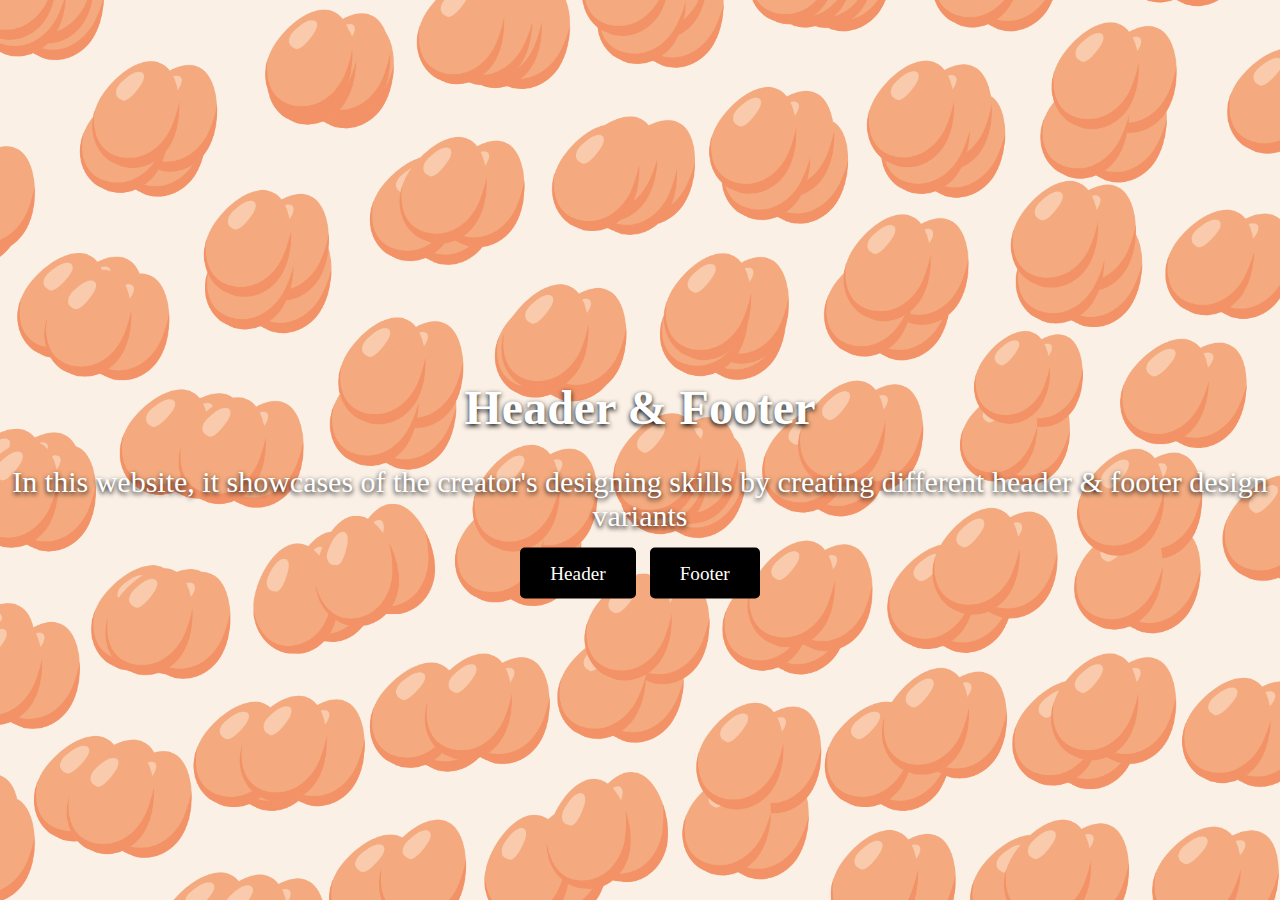
<file: index.html>
<!DOCTYPE html>
<html lang="en">
<head>
    <meta charset="UTF-8">
    <meta name="viewport" content="width=device-width, initial-scale=1.0">
    <title>Header & Footer</title>
    <link rel="stylesheet" href="./assets/css/style.css">
</head>
<body>
    <div class="wallpaper">
        <div class="content">
            <h1>Header & Footer</h1>
            <p>In this website, it showcases of the creator's designing skills by creating different header & footer design variants</p>
            <a href="./pages/header-gallery/index.html">Header</a>
            <a href="./pages/footer-gallery/index.html">Footer</a>
        </div>
    </div>
</body>
</html>
</file>
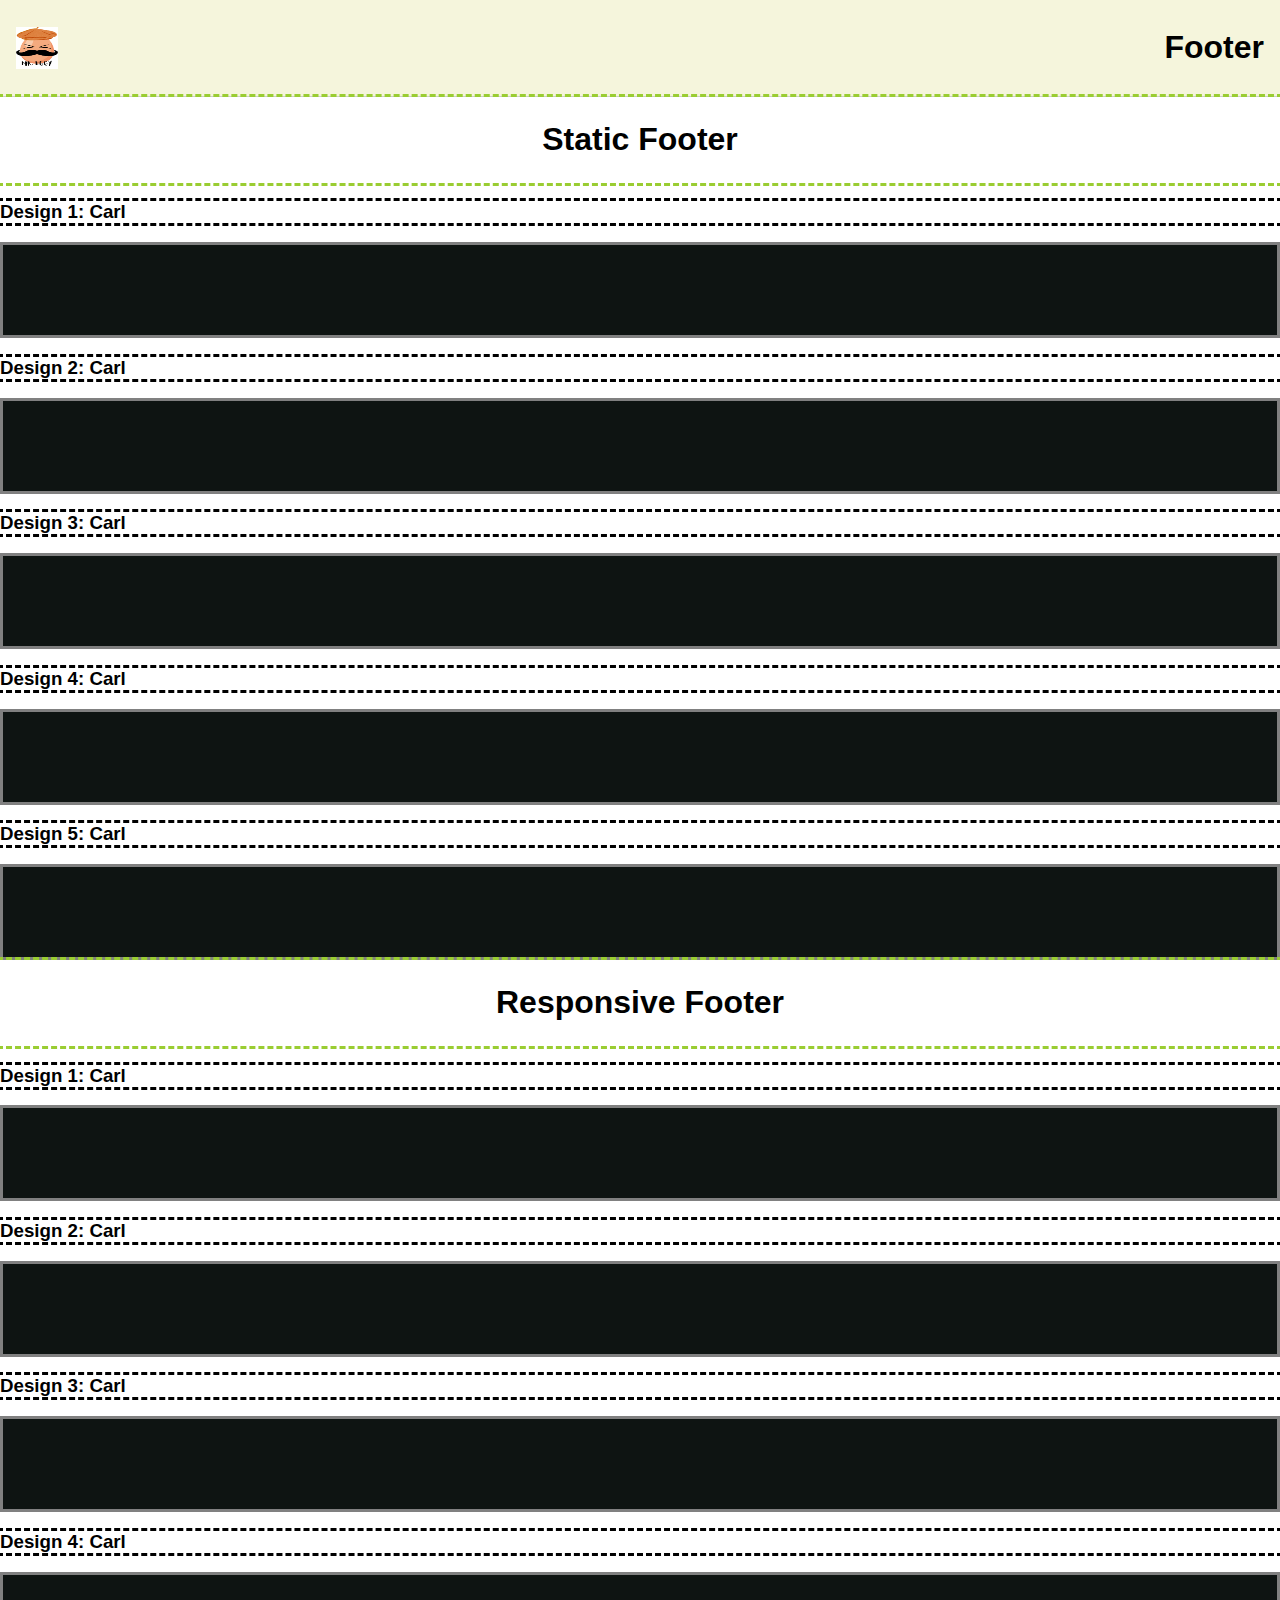
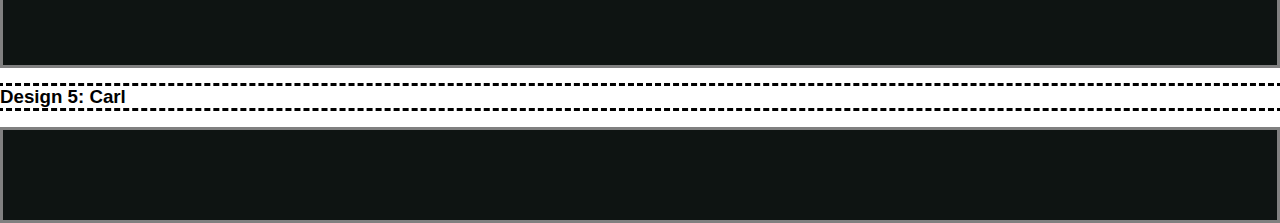
<file: pages/footer-gallery/index.html>
<!DOCTYPE html>
<html lang="en">
  <head>
    <meta charset="UTF-8" />
    <meta name="viewport" content="width=device-width, initial-scale=1.0" />
    <link rel="stylesheet" href="../footer-gallery/assets/css/style.css"/>
    <title>Footer</title>
  </head>
  <body>
    <header class="site-header">
       <div class = "site-identity">
          <a href="../../index.html"><img src="../footer-gallery/assets/img/MR EGGY.png" alt=""></a>
       </div>
       <h1>Footer</h1>
    </header>
    <section>
        <div class="footertitle">
          <h1>Static Footer</h1>
        </div>
        <div class="title">
          <h3>Design 1: Carl</h3>
        </div>
          <div class="container">

          </div>
        
        <div class="title">
          <h3>Design 2: Carl</h3>
        </div>
        <div class="container">

        </div>
        <div class="title">
          <h3>Design 3: Carl</h3>
        </div>
        <div class="container">

        </div>
        <div class="title">
          <h3>Design 4: Carl</h3>
        </div>
        <div class="container">

        </div>
        <div class="title">
          <h3>Design 5: Carl</h3>
        </div>
        <div class="container">

        </div>

        <!--have a gap here to divide the static and responsive design-->
        
        <div class="footertitle">
          <h1>Responsive Footer</h1>
        </div>
        <div class="title">
          <h3>Design 1: Carl</h3>
        </div>
          <div class="container">

          </div>
        
        <div class="title">
          <h3>Design 2: Carl</h3>
        </div>
        <div class="container">

        </div>
        <div class="title">
          <h3>Design 3: Carl</h3>
        </div>
        <div class="container">

        </div>
        <div class="title">
          <h3>Design 4: Carl</h3>
        </div>
        <div class="container">

        </div>
        <div class="title">
          <h3>Design 5: Carl</h3>
        </div>
        <div class="container">
          
        </div>
    </section>
</body>
</html>
</file>
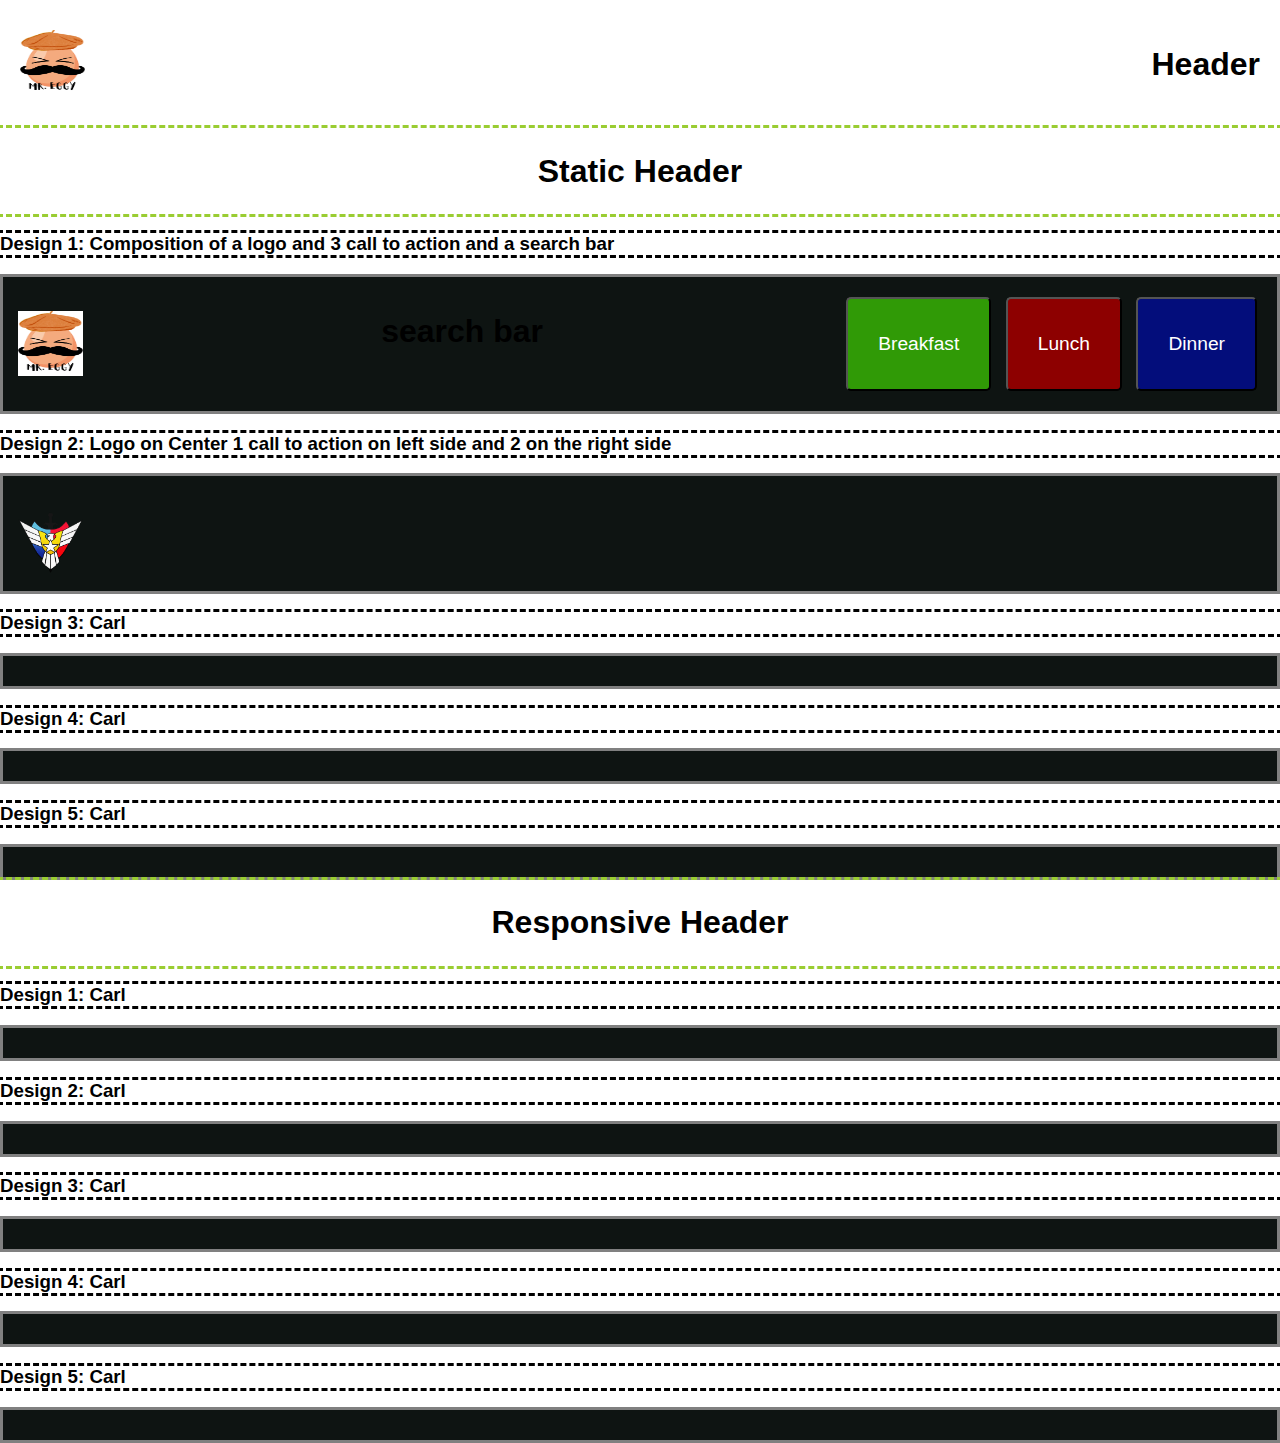
<file: pages/header-gallery/index.html>
<!DOCTYPE html>
<html lang="en">
  <head>
    <meta charset="UTF-8" />
    <meta name="viewport" content="width=device-width, initial-scale=1.0" />
    <link rel="stylesheet" href="../header-gallery/assets/css/style.css" />
    <title>Header Gallery</title>
  </head>
  <body>
      <header class="site-header">
         <div class = "site-logo">
            <a href="../../index.html"><img src="../header-gallery/assets/img/MR EGGY.png" alt=""></a>
         </div>
         <h1>Header</h1>
      </header>
      <!--end of header-->

      <!--start of Section-->
      <section>
          <div class="headertitle">
            <h1>Static Header</h1>
          </div>
          <div class="title">
            <h3>Design 1: Composition of a logo and 3 call to action and a search bar</h3>
          </div>
            <div class="container">
              <div class="container-logo">
                  <img src="../../pages/header-gallery/assets/img/MR EGGY.png" alt="logo-left">
              </div>
             <!--create container value "search-bar"center it and put search bar--> <h1>search bar</h1>
              <div class="container-nav">
                <button class="breakfast">
                  <p>Breakfast</p>
                </button>
                <button class="lunch">
                  <p>Lunch</p>
                </button>
                <button class="dinner">
                  <p>Dinner</p>
                </button>
              </div>
            </div>
          <div class="title">
            <h3>Design 2: Logo on Center 1 call to action on left side and 2 on the right side</h3>
          </div>
          <div class="design1-container">
            <div class="container-logo">
              <img src="/pages/header-gallery/assets/css/img/generals_Logo.png" alt="logo-left">
          </div>
          </div>
          <div class="title">
            <h3>Design 3: Carl</h3>
          </div>
          <div class="container">

          </div>
          <div class="title">
            <h3>Design 4: Carl</h3>
          </div>
          <div class="container">

          </div>
          <div class="title">
            <h3>Design 5: Carl</h3>
          </div>
          <div class="container">

          </div>
          <!--End of Static-->

          <!--Start of Responsive-->
          <div class="headertitle">
            <h1>Responsive Header</h1>
          </div>
          <div class="title">
            <h3>Design 1: Carl</h3>
          </div>
            <div class="container">

            </div>
          <div class="title">
            <h3>Design 2: Carl</h3>
          </div>
          <div class="container">

          </div>
          <div class="title">
            <h3>Design 3: Carl</h3>
          </div>
          <div class="container">

          </div>
          <div class="title">
            <h3>Design 4: Carl</h3>
          </div>
          <div class="container">

          </div>
          <div class="title">
            <h3>Design 5: Carl</h3>
          </div>
          <div class="container">
            
          </div>
      </section>
  </body>
</html>
</file>
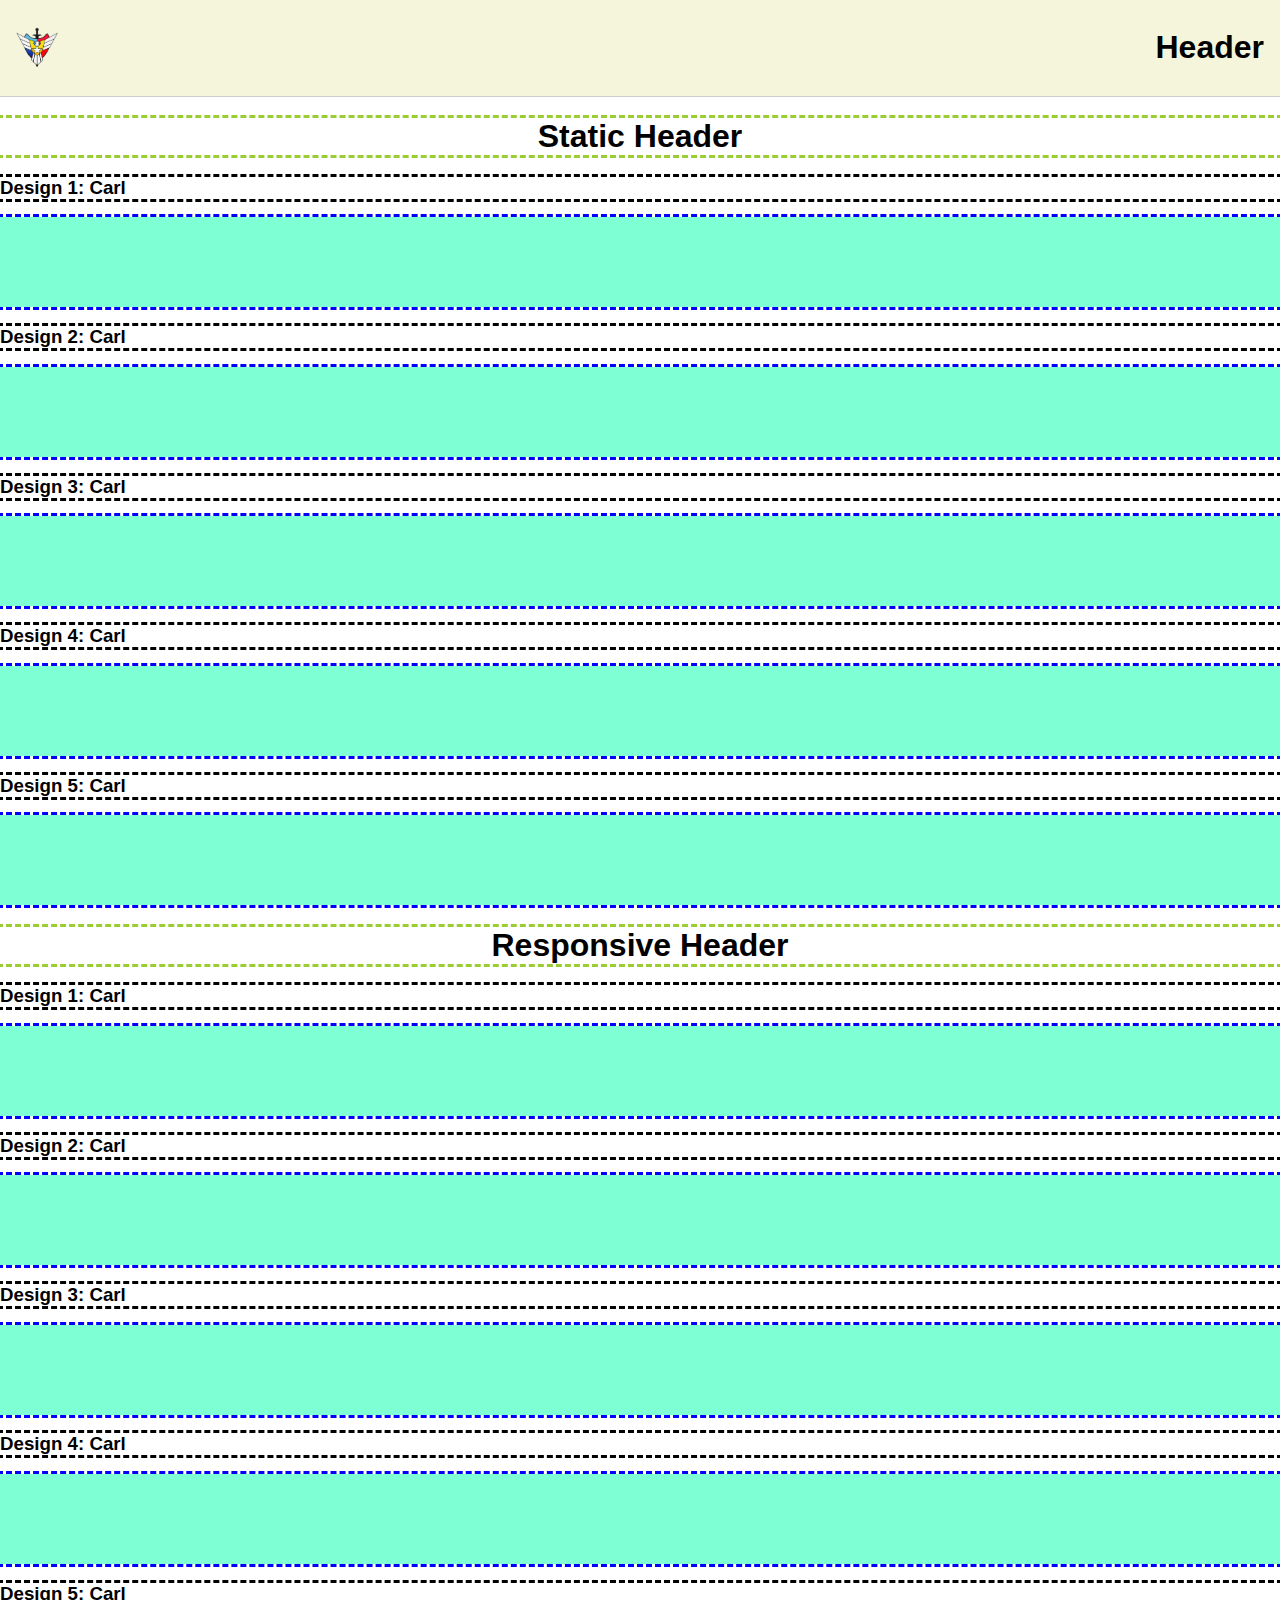
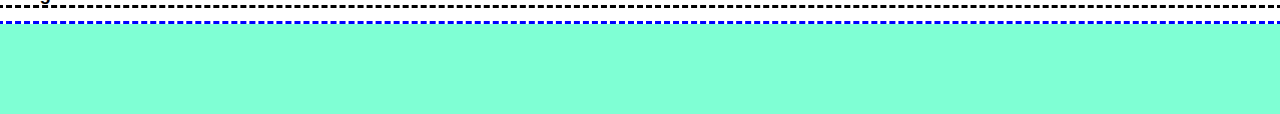
<file: pages/page1/index.html>
<!DOCTYPE html>
<html lang="en">
  <head>
    <meta charset="UTF-8" />
    <meta name="viewport" content="width=device-width, initial-scale=1.0" />
    <link rel="stylesheet" href="/pages/page1/assets/css/style.css" />
    <title>Header and Footer</title>
  </head>
  <body>
      <header class="site-Header">
         <div class = "site-Identity">
            <a href="/index.html"><img src="/assets/img/generals_Logo.png" alt=""></a>
         </div>
         <h1>Header</h1>
      </header>
      
      <section>
          <div class="headerTitle">
            <h1>Static Header</h1>
          </div>
          <div class="title">
            <h3>Design 1: Carl</h3>
          </div>
            <div class="container">

            </div>
          <div class="title">
            <h3>Design 2: Carl</h3>
          </div>
          <div class="container">

          </div>
          <div class="title">
            <h3>Design 3: Carl</h3>
          </div>
          <div class="container">

          </div>
          <div class="title">
            <h3>Design 4: Carl</h3>
          </div>
          <div class="container">

          </div>
          <div class="title">
            <h3>Design 5: Carl</h3>
          </div>
          <div class="container">

          </div>

          <!--have a gap here to divide the static and responsive design-->
          
          <div class="headerTitle">
            <h1>Responsive Header</h1>
          </div>
          <div class="title">
            <h3>Design 1: Carl</h3>
          </div>
            <div class="container">

            </div>
          <div class="title">
            <h3>Design 2: Carl</h3>
          </div>
          <div class="container">

          </div>
          <div class="title">
            <h3>Design 3: Carl</h3>
          </div>
          <div class="container">

          </div>
          <div class="title">
            <h3>Design 4: Carl</h3>
          </div>
          <div class="container">

          </div>
          <div class="title">
            <h3>Design 5: Carl</h3>
          </div>
          <div class="container">
            
          </div>
      </section>
  </body>
</html>
</file>
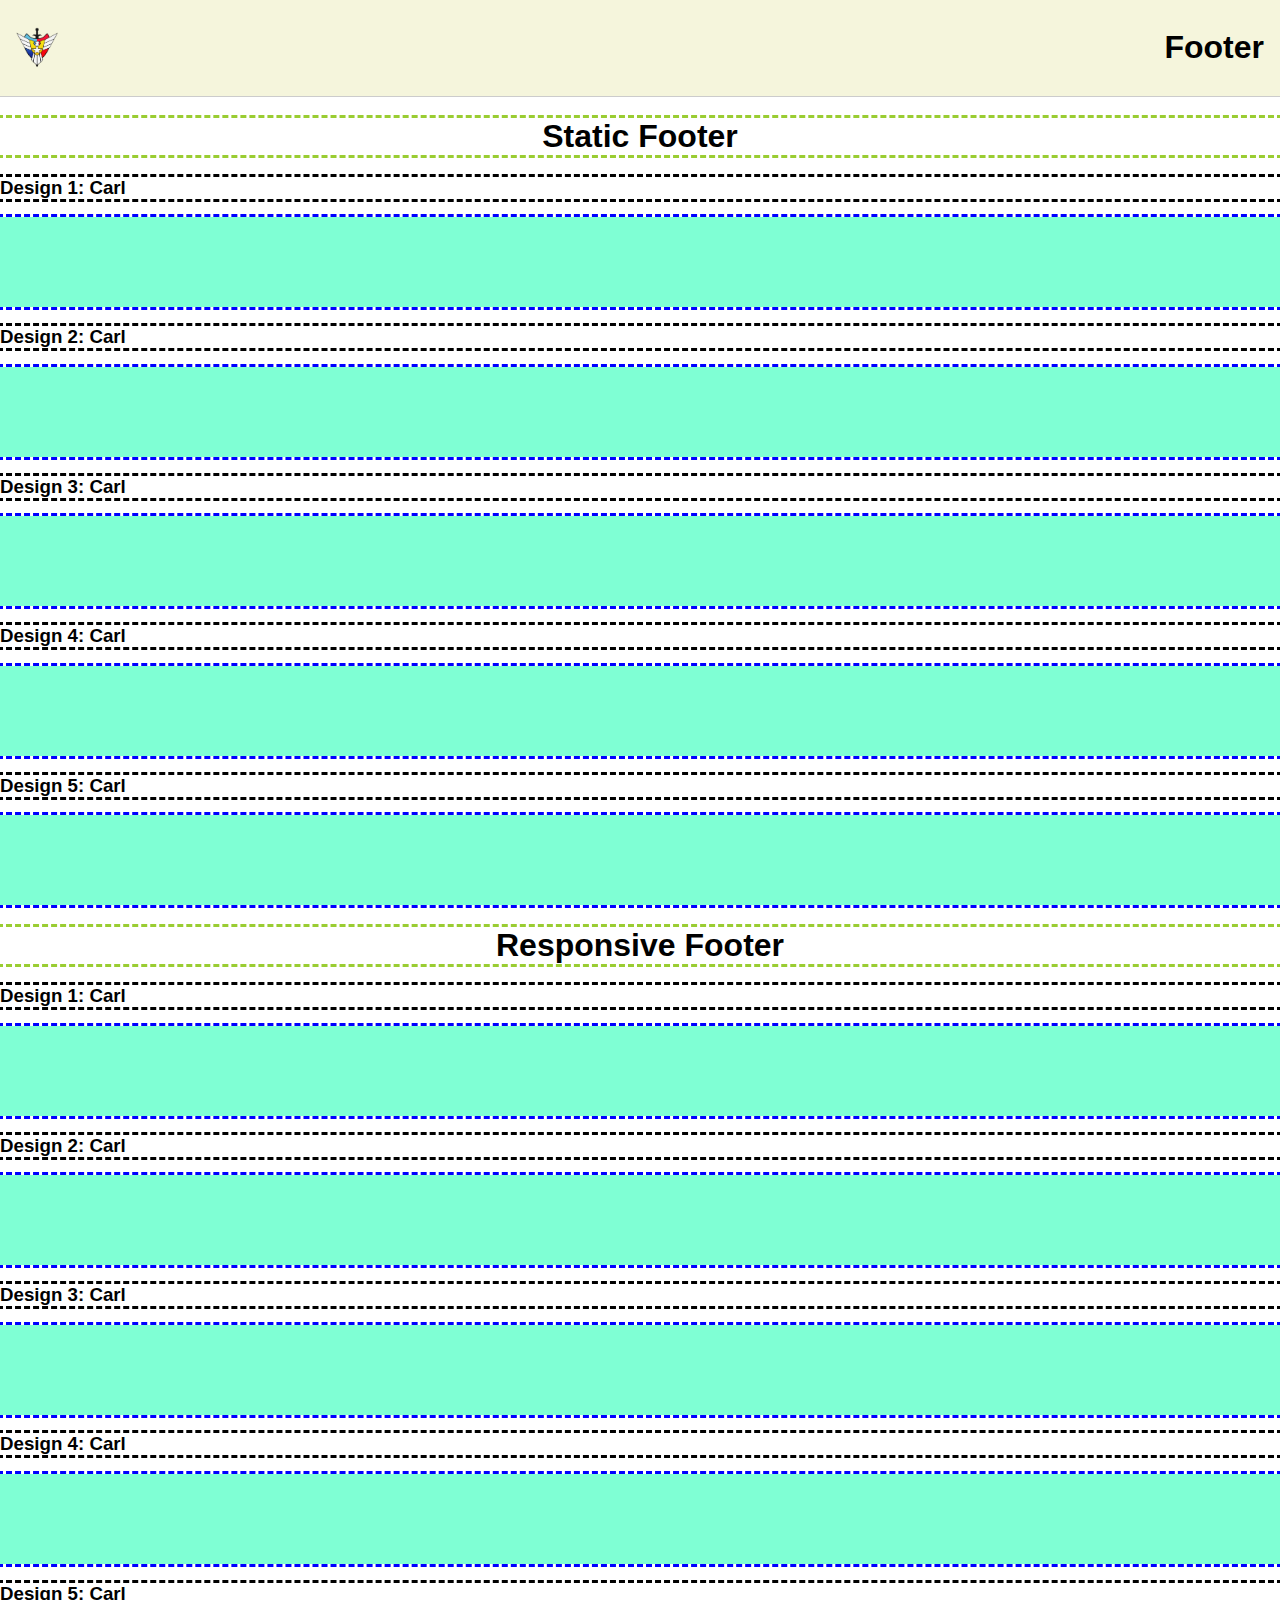
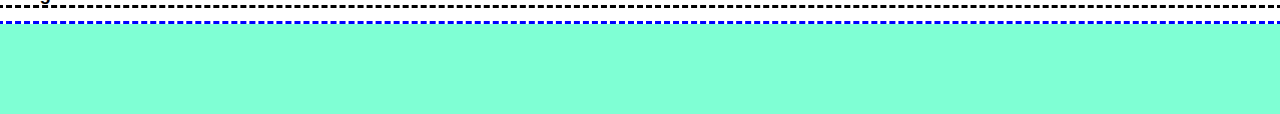
<file: pages/page2/index.html>
<!DOCTYPE html>
<html lang="en">
  <head>
    <meta charset="UTF-8" />
    <meta name="viewport" content="width=device-width, initial-scale=1.0" />
    <link rel="stylesheet" href="/pages/page2/assets/css/style.css"/>
    <title>Header and Footer</title>
  </head>
  <body>
    <header class="site-Header">
       <div class = "site-Identity">
          <a href="/index.html"><img src="/assets/img/generals_Logo.png" alt=""></a>
       </div>
       <h1>Footer</h1>
    </header>
    <section>
        <div class="footerTitle">
          <h1>Static Footer</h1>
        </div>
        <div class="title">
          <h3>Design 1: Carl</h3>
        </div>
          <div class="container">

          </div>
        
        <div class="title">
          <h3>Design 2: Carl</h3>
        </div>
        <div class="container">

        </div>
        <div class="title">
          <h3>Design 3: Carl</h3>
        </div>
        <div class="container">

        </div>
        <div class="title">
          <h3>Design 4: Carl</h3>
        </div>
        <div class="container">

        </div>
        <div class="title">
          <h3>Design 5: Carl</h3>
        </div>
        <div class="container">

        </div>

        <!--have a gap here to divide the static and responsive design-->
        
        <div class="footerTitle">
          <h1>Responsive Footer</h1>
        </div>
        <div class="title">
          <h3>Design 1: Carl</h3>
        </div>
          <div class="container">

          </div>
        
        <div class="title">
          <h3>Design 2: Carl</h3>
        </div>
        <div class="container">

        </div>
        <div class="title">
          <h3>Design 3: Carl</h3>
        </div>
        <div class="container">

        </div>
        <div class="title">
          <h3>Design 4: Carl</h3>
        </div>
        <div class="container">

        </div>
        <div class="title">
          <h3>Design 5: Carl</h3>
        </div>
        <div class="container">
          
        </div>
    </section>
</body>
</html>
</file>
<file: assets/css/style.css>
body {
  margin: 0;
  padding: 0;
  background-size: cover;
    background-position: center;
    background-repeat: no-repeat;
    display: flex;
    flex-direction: column;
    width: 100%;
}

.wallpaper, img {
  background-image: url('../img/landingPageWallpaper.png'); 
  background-size: cover;
  background-position: center;
  background-repeat: no-repeat;
  height: 100%;
  width: 100%;
  position: absolute;
}

.content {
  position: relative;
  top: 50%;
  left: 50%;
  transform: translate(-50%, -50%);
  text-align: center;
  color: rgb(255, 255, 255);
  text-shadow: 0 2px 5px rgba(0, 0, 0, 10);
}

.content h1 {
  font-size: 3rem;
  margin-bottom: 20px;
}

.content p {
  font-size: 30px;
  margin-bottom: 30px;
}

.content a {
  text-decoration: none;
  color: rgb(255, 255, 255);
  background-color: #000000;
  padding: 15px 30px;
  border-radius: 5px;
  font-size: 1.2rem;
  transition: background-color 0.3s;
  margin: 5px;
}

.content a:hover {
  background-color: #fdfdfdf7;
}
</file>
<file: pages/footer-gallery/assets/css/style.css>
body {
  font-family: Arial, Helvetica, sans-serif;
  margin: 0;

}

section {
width: 100%;
box-sizing: border-box;
}

.site-header {
  border-bottom: 1px solid #ccc;
  background-color: beige;
  padding: .5em 1em;
  display: flex;
  justify-content: space-between;
  opacity: 10;
}

.site-identity, img {
  margin: .6em 0;
  display: inline-block;
  width:42px;
  height:42px;
}

.title {
outline: dashed;
}

.container {
border: 3px solid gray;
width: 100%;
box-sizing: border-box;
background-color: rgb(14, 20, 18);
padding: 45px 15px;
}

.footertitle {
text-align: center;
outline: dashed yellowgreen;
box-sizing: border-box;
margin: 0;
padding: 3px;
}
</file>
<file: pages/header-gallery/assets/css/style.css>
body {
    font-family: Arial, Helvetica, sans-serif;
    padding: 0;
    margin: 0;
}

section {
  width: 100%;
  box-sizing: border-box;
}

.site-header {
  display: flex;
  align-items: center;
  padding: 20px;
  justify-content: space-between;
  max-height: 100px;
  }

.site-identity, img {
  margin-left: 20px;
  max-width: 100px;
  background-color: transparent;
  }

.title {
  outline: dashed;
}

.container {
  border: 3px solid gray;
  width: 100%;
  box-sizing: border-box;
  background-color: rgb(14, 20, 18);
  padding: 15px 15px;
  display: flex;
  justify-content: space-between;
}

.headertitle {
  text-align: center;
  outline: dashed yellowgreen;
  box-sizing: border-box;
  margin: 0;
  padding: 3px;
}




/*Design 1 (STATIC)*/
.container-logo, img{
  margin: .6em 0;
  display: inline-block;
  width:65px;
  height:65px;
  object-position: center;
}

button, .breakfast {
  text-decoration: none;
  color: rgb(255, 255, 255);
  background-color: #309a06; /*309a06*/
  padding: 15px 30px;
  border-radius: 5px;
  font-size: 1.2rem;
  transition: background-color 0.3s;
  margin: 5px;
}

button, .lunch {
  text-decoration: none;
  color: rgb(255, 255, 255);
  background-color: #8d0000; /*8d0000*/
  padding: 15px 30px;
  border-radius: 5px;
  font-size: 1.2rem;
  transition: background-color 0.3s;
  margin: 5px;
}

button, .dinner {
  text-decoration: none;
  color: rgb(255, 255, 255);
  background-color: #030d7b; /*030d7b*/
  padding: 15px 30px;
  border-radius: 5px;
  font-size: 1.2rem;
  transition: background-color 0.3s;
  margin: 5px;
}

.search_bar {
  display: flex;
  align-items: center;
  gap: 10px;
  margin: 0 auto;
  width: 100px;
  height: 100px;
}

.search_bar input[type="text"]{
  background-color: azure;
  color: black;
  border: none;
  cursor: pointer;
  border-radius: 5px;
}

.search_bar:hover {
  background-color: cadetblue;
}


/*Design 2 (STATIC)*/
.design1-container {
  border: 3px solid gray;
  width: 100%;
  box-sizing: border-box;
  background-color: rgb(14, 20, 18);
  padding: 15px 15px;
  display: flex;
  justify-content: space-between;
}
/*Design 3 (STATIC)*/

/*Design 4 (STATIC)*/

/*Design 5 (STATIC)*/

/*---------------------------------------*/

/*Design 1 (RESPONSIVE)*/

/*Design 2 (RESPONSIVE)*/

/*Design 3 (RESPONSIVE)*/

/*Design 4 (RESPONSIVE)*/

/*Design 5 (RESPONSIVE)*/
</file>
<file: pages/page1/assets/css/style.css>
body {
    font-family: Arial, Helvetica, sans-serif;
    margin: 0;

}

section {
  width: 100%;
  box-sizing: border-box;
}

.site-Header {
    border-bottom: 1px solid #ccc;
    background-color: beige;
    padding: .5em 1em;
    display: flex;
    justify-content: space-between;
    opacity: 10;
  }

 .site-Identity, img {
    margin: .6em 0;
    display: inline-block;
    width:42px;
    height:42px;
  }

.title {
  outline: dashed;
}

.container {
  outline: dashed blue;
  width: 100%;
  box-sizing: border-box;
  background-color: aquamarine;
  padding: 45px 15px;
}

.headerTitle {
  text-align: center;
  outline: dashed yellowgreen;
  box-sizing: border-box;
}
</file>
<file: pages/page2/assets/css/style.css>
body {
  font-family: Arial, Helvetica, sans-serif;
  margin: 0;

}

section {
width: 100%;
box-sizing: border-box;
}

.site-Header {
  border-bottom: 1px solid #ccc;
  background-color: beige;
  padding: .5em 1em;
  display: flex;
  justify-content: space-between;
  opacity: 10;
}

.site-Identity, img {
  margin: .6em 0;
  display: inline-block;
  width:42px;
  height:42px;
}

.title {
outline: dashed;
}

.container {
outline: dashed blue;
width: 100%;
box-sizing: border-box;
background-color: aquamarine;
padding: 45px 15px;
}

.footerTitle { /*changed to footerTitle*/
text-align: center;
outline: dashed yellowgreen;
box-sizing: border-box;
}
</file>
